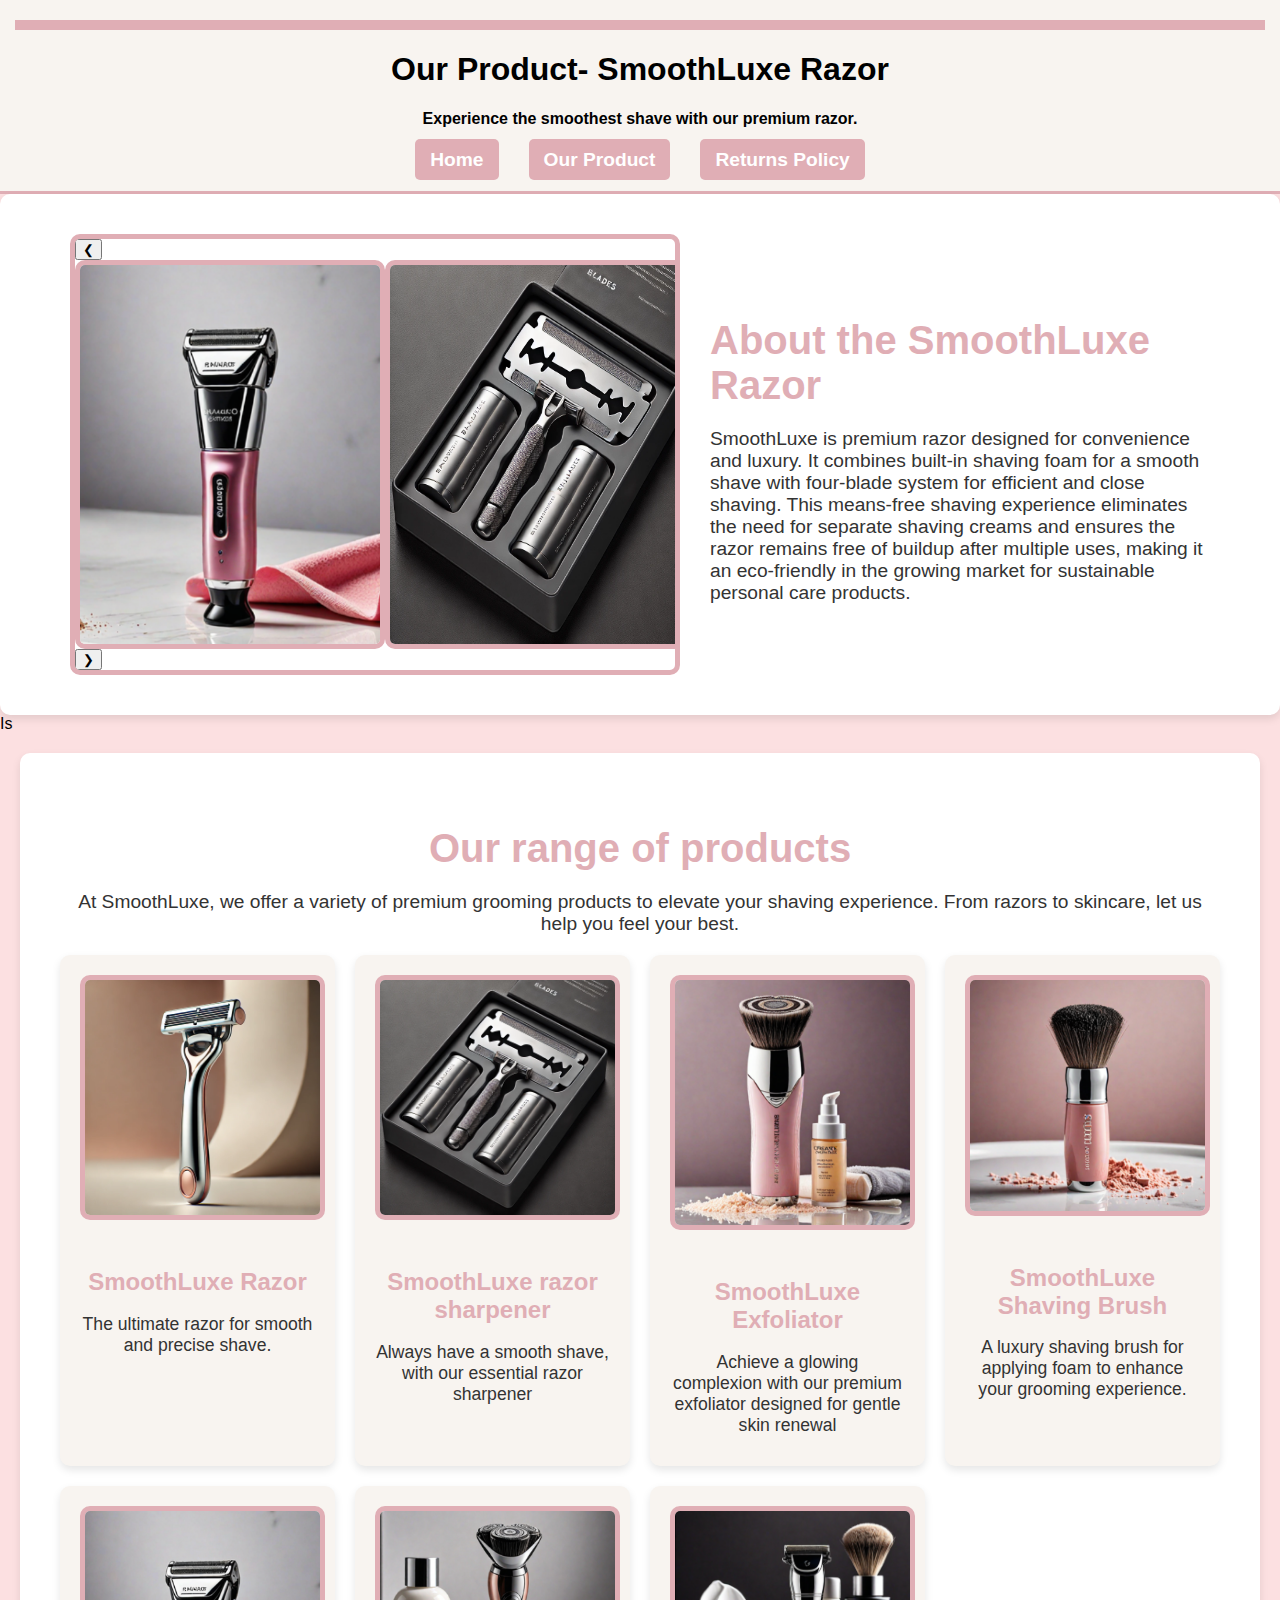
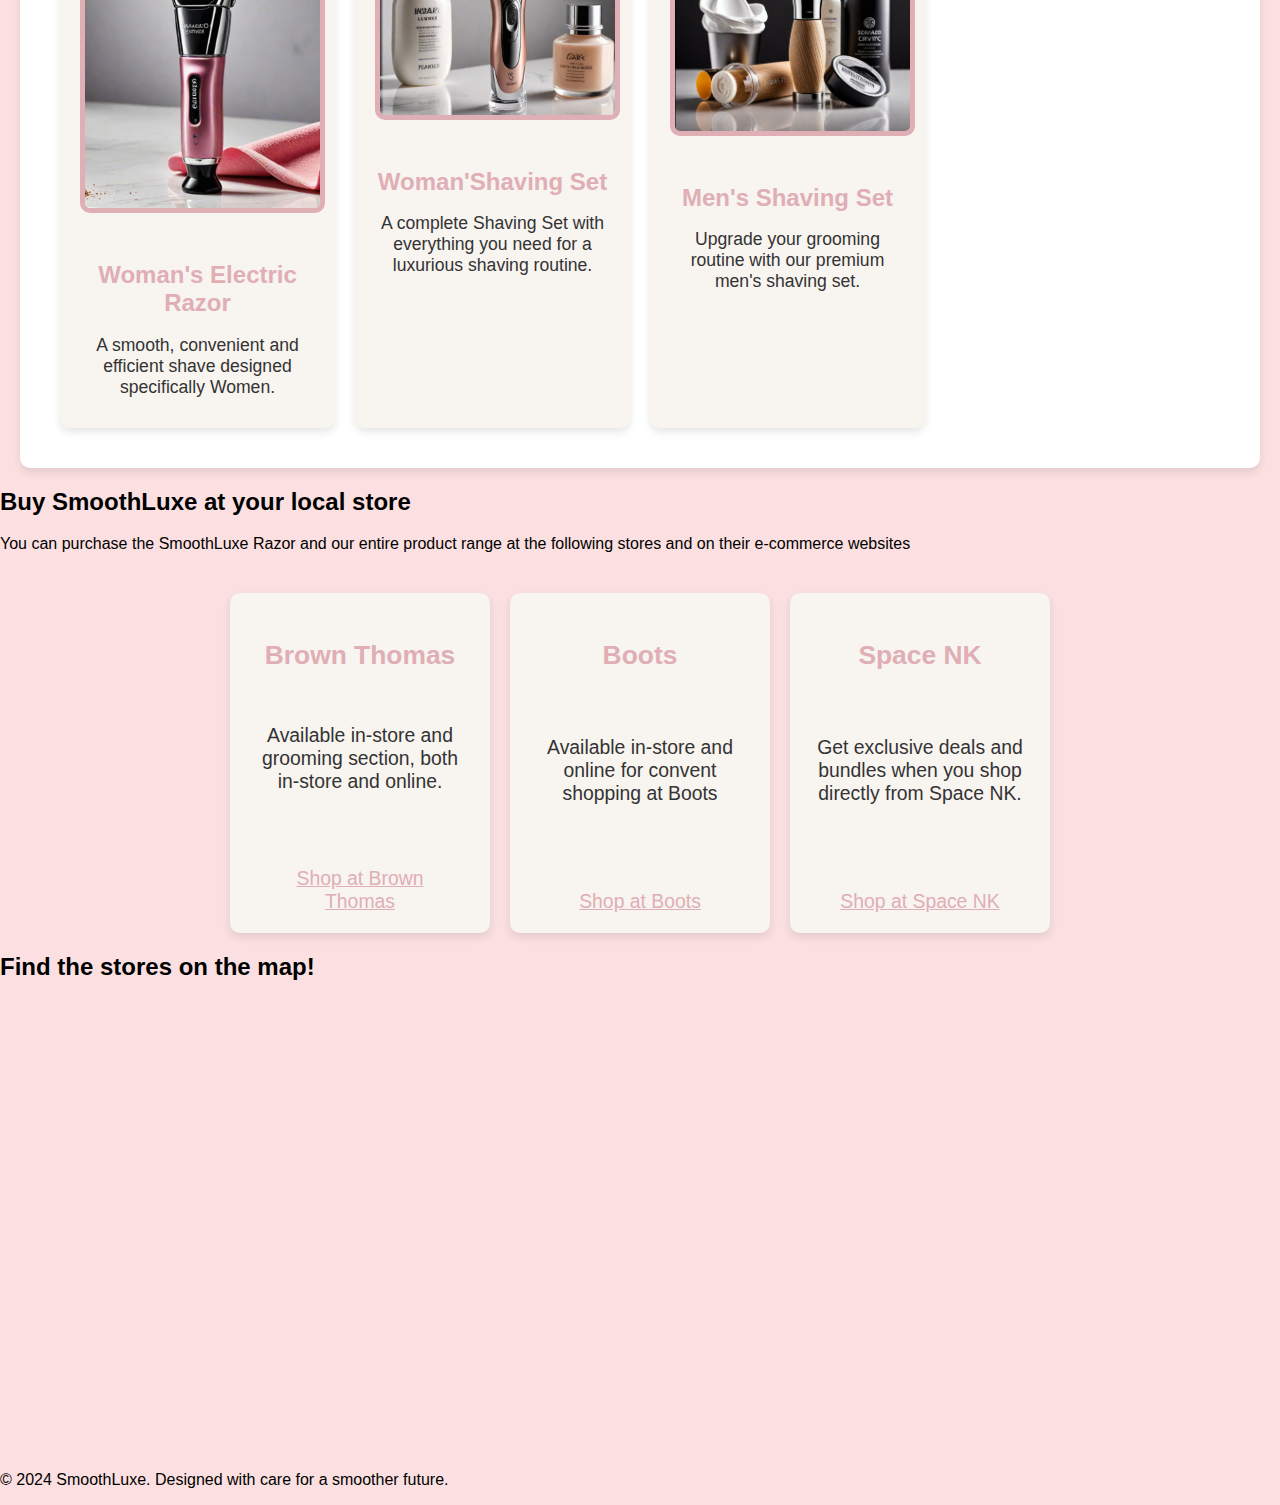
<file: about.html>
<!DOCTYPE html>
<html lang="en">
<head>
<meta charset="UTF-8">
<meta name="viewport" content="width=device-width, initial-scale=1.0">
<meta name="description" content="SmoothLuxe Razor- Premium shaving tools available at you favourite stores.">
<meta name="keywords" content="SmoothLuxe, razor, shaving grooming">
<meta name="author" content="Ciara Mooney">
<title> Our Product- SmoothLuxe</title>
<link rel="stylesheet" href="about.css">
</head>

<body>

<header>
<div class="top-border"></div>
<h1> Our Product- SmoothLuxe Razor</h1>
<h4> Experience the smoothest shave with our premium razor.</h4>
<nav class="navbar">
<ul>
<li><a href="index.html">Home</a></li>
<li><a href="about.html">Our Product</a></li>
<li><a href="retruns.html">Returns Policy</a></li>
</ul>
</nav>
</header>

<main>
<section class="product-details">
<div class="product-images">
<div class="product-carousel">
<button class="prev" onclick="moveSlide(-1)">&#10094;</button>
<div class="carousel-container">
 
  <img src="SmoothLuxe-sharpener.png" alt="SmoothLuxe Sharpener">
  <img src="SmoothLuxe-razor2.png" alt="SmoothLuxe Razor">
  <img src="exfoliator.png" alt="SmoothLuxe Exfoliator">
  <img src="brush.png" alt="SmoothLuxe Shaving Brush">
  <img src="womans.png" alt="Woman's Shaving Set">
  <img src="weletric.png" alt="Women's Electric Razor">
  <img src="smoothluxe-razor.png" alt="SmoothLuxe Razor">
  <img src="smoothluxe-razor.png" alt="SmoothLuxe Razor">
  <img src="SmoothLuxe-sharpener.png" alt="SmoothLuxe Sharpener">
  <img src="SmoothLuxe-razor2.png" alt="SmoothLuxe Razor">
  <img src="exfoliator.png" alt="SmoothLuxe Exfoliator">
  <img src="brush.png" alt="SmoothLuxe Shaving Brush">
  <img src="womans.png" alt="Woman's Shaving Set">
  <img src="weletric.png" alt="Women's Electric Razor">
</div>
<button class="next" onclick="moveSlide(1)">&#10095;</button>
</div>
</div>
<div class="product-info">
<h2> About the SmoothLuxe Razor</h2>
<p> SmoothLuxe is premium razor designed for convenience and luxury. It combines built-in shaving foam for a smooth shave with four-blade system for efficient and close shaving. This means-free shaving experience eliminates the need for separate shaving creams and ensures the razor remains free of buildup after multiple uses, making it an eco-friendly in the growing market for sustainable personal care products.</P>
</div>
</section>
Is <section class= "product-range">
<h2> Our range of products</h2>
<p> At SmoothLuxe, we offer a variety of premium grooming products to elevate your shaving experience. From razors to skincare, let us help you feel your best.</p>
<div class="range-grid">

<div class="product-item">
<img src="SmoothLuxe-razor2.png" alt="SmoothLuxe Razor 1.0 ">
<h3> SmoothLuxe Razor </h3>
<p> The ultimate razor for smooth and precise shave.</p>
</div>

<div class="product-item">
<img src="SmoothLuxe-sharpener.png" alt="SmoothLuxe razor sharpener">
<h3> SmoothLuxe razor sharpener</h3>
<p> Always have a smooth shave, with our essential razor sharpener</p>
</div>

<div class="product-item">
<img src="exfoliator.png" alt="SmoothLuxe Exfoliator">
<h3> SmoothLuxe Exfoliator</h3>
<p> Achieve a glowing complexion with our premium exfoliator designed for gentle skin renewal</p>
</div>
<div class="product-item">
<img src="brush.png" alt=" SmoothLuxe Shaving Brush">
<h3> SmoothLuxe Shaving Brush </h3>
<p> A luxury shaving brush for applying foam to enhance your grooming experience.</p>
</div>
<div class="product-item">
<img src="weletric.png" alt="SmoothLuxe Woman's Electric Razor">
<h3> Woman's Electric Razor</h3>
<p> A smooth, convenient and efficient shave designed specifically
 Women.</p>
</div>

<div class="product-item">
<img src="womans.png" alt= "SmoothLuxe Women's Shaving Set"> 
<h3> Woman'Shaving Set</h3>
<p> A complete Shaving Set with everything you need for a luxurious shaving routine.</p>
</div>
<div class="product-item">
<img src="mens.png" alt="SmoothLuxe Men's shaving set">
<h3> Men's Shaving Set</h3>
<p> Upgrade your grooming routine with our premium men's shaving set.</p>
</div>
</div>
</section>

<h2> Buy SmoothLuxe at your local store</h2>
<p> You can purchase the SmoothLuxe Razor and our entire product range at the following stores and on their e-commerce websites</p>

<div class="store-links">
<div class="store-item">
<h3> Brown Thomas</h3>
<p> Available in-store and grooming section, both in-store and online.</p>
<a href= "https://www.brownthomas.com" target="_blank" class="store-links"> Shop at Brown Thomas</a>
</div>

<div class="store-item">
<h3> Boots</h3>
<p> Available in-store and online for convent shopping at Boots</p>
<a href="https://www.boots.ie" target="_blank" class="store-links">Shop at Boots</a>
</div>

<div class="store-item">
<h3> Space NK </h3>
<p> Get exclusive deals and bundles when you shop directly from Space NK.</p>
<a href="https://www.spacenk.com/ie/home" target="_blank" class="store-links">Shop at Space NK</a>
</div>
</div>
</section>

<h2>Find the stores on the map! </h2>
<div class="map-container">
    <iframe src="https://www.google.com/maps/embed?pb=!1m16!1m12!1m3!1d8181.828698892555!2d-6.2450448333691355!3d53.335869614619966!2m3!1f0!2f0!3f0!3m2!1i1024!2i768!4f13.1!2m1!1sboots%2C%20brown%20thomas%20and%20space%20nk%20dublin!5e0!3m2!1sen!2sie!4v1733500519908!5m2!1sen!2sie" width="600" height="450" style="border:0;" allowfullscreen="" loading="lazy" referrerpolicy="no-referrer-when-downgrade"></iframe>
       
    </iframe>
</div>

</main>

<footer>
<p>&copy; 2024 SmoothLuxe. Designed with care for a smoother future.</p>

</footer>
<script src="about.js"></script>
</body>
</html>
</file>
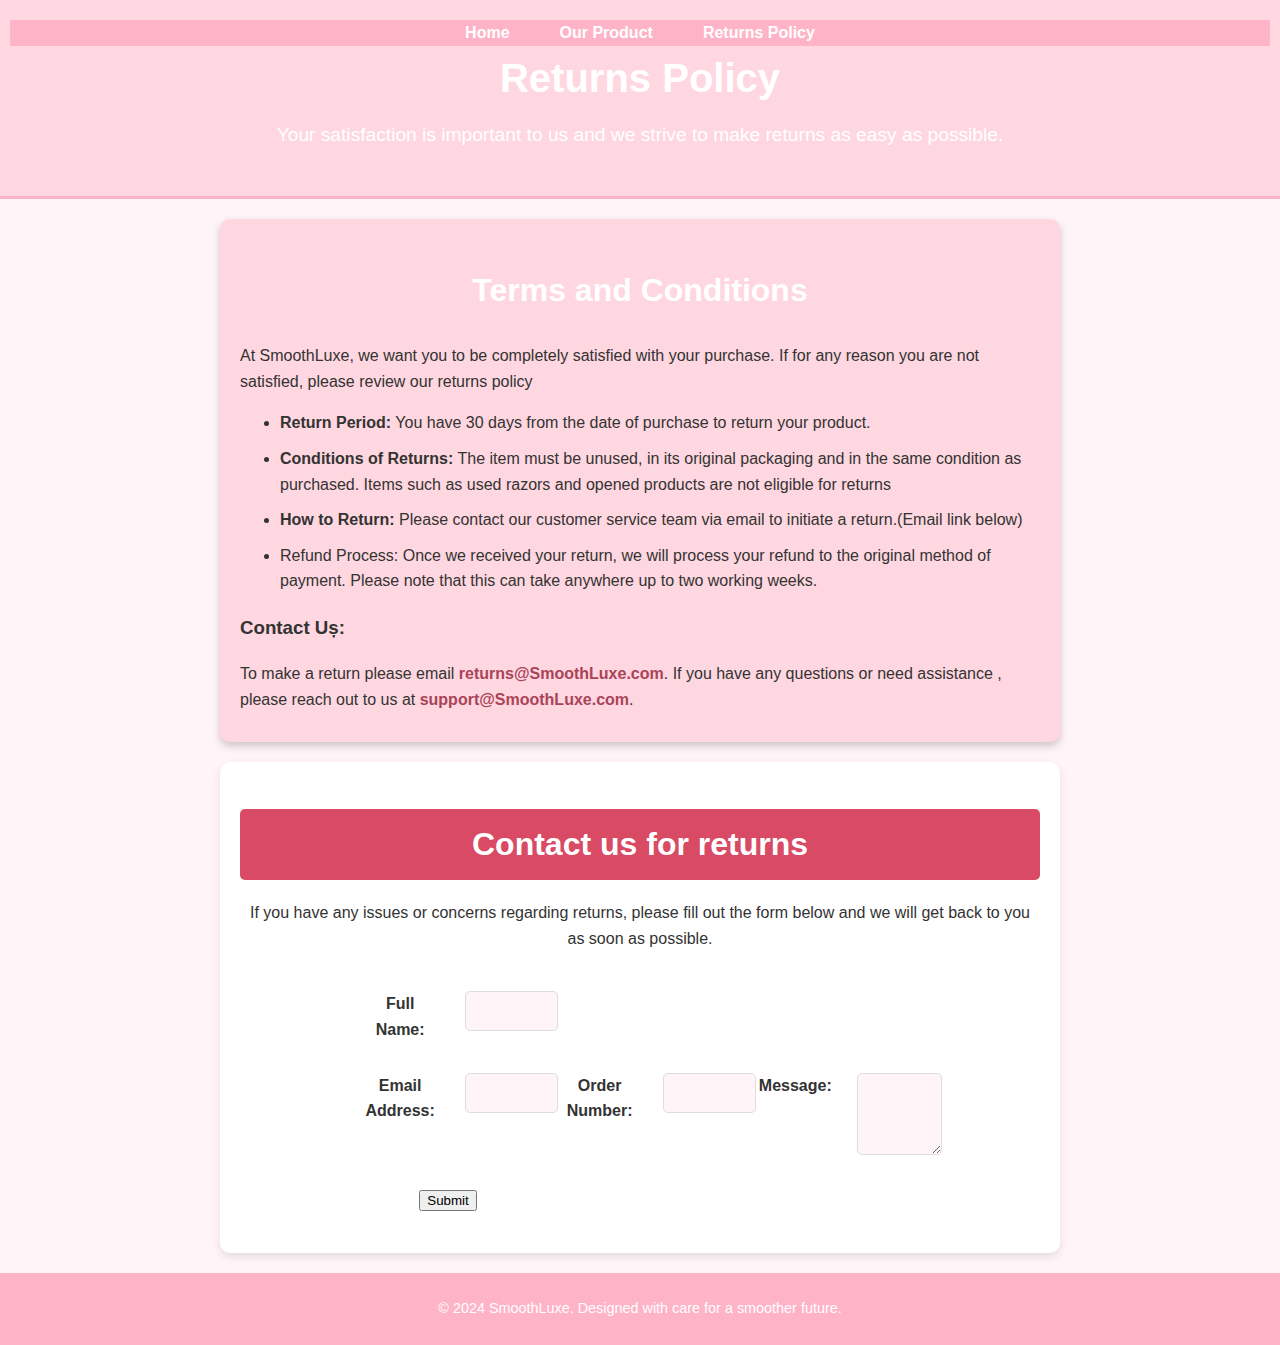
<file: retruns.html>
<!DOCTYPE html>
<html lang="en">
<head>
<meta charset="UTF-8">
<meta name="viewport" content="width=device-width,initial-scale=1.0">
<meta name="description" content="returns, refund, policy, SmoothLuxe">
<meta name="author" content="Ciara Mooney">
<title> Returns- SmoothLuxe</title>
<link rel= "stylesheet" href="returns.css">
<script>
function handleSubmit(event) {
event.preventDefault();

document.getElementById("name").value = "";
document.getElementById("email").value = "";
document.getElementById("orderNumber").value ="";
document.getElementById("message").value ="";
 
alert("Thank you for your query! We will get back to you as soon as possible.");
}
</script>

</head>

<body>
<header>
<div class="navbar">
<ul>
<li><a href= "index.html"> Home</a></li>
<li><a href="about.html">Our Product</a></li>
<li><a href="retruns.html">Returns Policy</a></li>
</ul>
</div>
<div class="top-border"></div>
<h1> Returns Policy</h1>
<h4> Your satisfaction is important to us and we strive to make returns as easy as possible.</h4>
</header>

<main>
<section class="returns-policy">
<h2> Terms and Conditions</h2>
<p> At SmoothLuxe, we want you to be completely satisfied with your purchase. If for any reason you are not satisfied, please review our returns policy</p>
<ul>
<li><strong>Return Period:</strong> You have 30 days from the date of purchase to return your product.</li>
<li><strong>Conditions of Returns:</strong> The item must be unused, in its original packaging and in the same condition as purchased. Items such as used razors and opened products are not eligible for returns</li>
<li><strong>How to Return:</strong> Please contact our customer service team via email to initiate a return.(Email link below)</li>
<li></strong>Refund Process:</strong> Once we received your return, we will process your refund to the original method of payment. Please note that this can take anywhere up to two working weeks.</li>
</ul>
<h3>Contact Uș:</h3>
<p> To make a return please email <a href="mailto:returns@smoothluxe.com">returns@SmoothLuxe.com</a>. If you have any questions or need assistance , please reach out to us at <a href="mailto:support@smoothluxe.com">support@SmoothLuxe.com</a>.</p>
</section>
<section class="contact-form-section">
<h2>Contact us for returns</h2>
<p> If you have any issues or concerns regarding returns, please fill out the form below and we will get back to you as soon as possible.</p>


<form onsubmit="handleSubmit(event)">
<table class="contact-table">
<tr>
<td><label for="name"> Full Name:</label></td>
<td><input type="text" id="name" name="name" required></td>
</tr>
<tr>
<td><label for="email">Email Address:</label></td>
<td><input type="text" id="email" name="email" required></td>

<td><label for="orderNumber">Order Number:</label></td>
<td><input type="text" id="orderNumber" name="orderNumber" required></td>

<td><label for="message">Message:</label></td>
<td><textarea id="message" name="message" rows="4" required></textarea></td>

</tr>
<tr>
<td colspan="2" style="text-align: center;">
<button type="submit">Submit</button>
</td>
</tr>
</table>
</form>
<script>
function handleSubmit(event) {
event.preventDefault();
document.getElementById("name").value ="";
document.getElementById("email").value ="";
document.getElementById("orderNumber").Value= "";
document.getElementById("message").value ="";
alert("Thank you for your query! We will get back to you as soon as possible.")
}
</script>
</section>
</main>

<footer>
<p>&copy; 2024 SmoothLuxe. Designed with care for a smoother future.</p>
</footer>

</body>
</html>
</file>
<file: about.css>
body {
    font-family: 'Arial', sans-serif;
    margin: 0;
    padding: 0;
    background-color: #fce0e1;
}


header {
    text-align: center;
    padding: 20px 15px;
    background-color: #f8f4f0; 
    border-bottom: 3px solid #e0aeb5; 
}

header .top-border {
    width: 100%;
    height: 10px;
    background-color: #e0aeb5;
}


.navbar {
    margin-top: 20px;
}

.navbar ul {
    list-style-type: none;
    margin: 0;
    padding: 0;
    display: flex;
    justify-content: center;
    gap: 30px;

}
.navbar ul li a {
    color: #ffffff;
    text-decoration: none;
    font-size: 1.2em;
    font-weight: bold;
    padding: 10px 15px;
    background-color: #e0aeb5;
    border-radius: 5px;
    transition: color 0.3s ease;
}

.navbar ul li a:hover {
    background-color:#b38288;
    color: #ffffff;
}

/* Main Section (Product Details) */
.product-details {
    display: flex;
    justify-content: center;
    align-items: center;
    gap: 30px;
    padding: 40px;
    background-color: #ffffff;
    border-radius: 10px;
    box-shadow: 0 4px 8px rgba(0, 0, 0, 0.1);
}

.product-images img {
    max-width: 300px;
    border-radius: 10px;
    border: 5px solid #e0aeb5;
}

.product-info {
    max-width: 500px;
    text-align: left;
}

.product-info h2 {
    font-size: 2.5em;
    color: #e0aeb5;
    margin-bottom: 20px;
}

.product-info p {
    font-size: 1.2em;
    color: #333;
    margin-bottom: 20px;
}

/* Product Range Section */
.product-range {
    padding: 40px;
    background-color: #ffffff;
    border-radius: 10px;
    box-shadow: 0 4px 8px rgba(0, 0, 0, 0.1);
    margin: 20px;
    text-align: center;
}

.product-range h2 {
    font-size: 2.5em;
    color: #e0aeb5;
    margin-bottom: 20px;
}

.product-range p {
    font-size: 1.2em;
    color: #333;
    margin-bottom: 20px;
}

.range-grid {
    display: grid;
    grid-template-columns: repeat(auto-fill, minmax(250px, 1fr));
    gap: 20px;
}

.product-item {
    background-color: #f8f4f0;
    padding: 20px;
    border-radius: 10px;
    box-shadow: 0 4px 8px rgba(0, 0, 0, 0.1);
    text-align: center;
}

.product-item img {
    width: 100%;
    max-width: 250px;
    height: auto;
    margin-bottom: 20px;
    border-radius: 10px;
    border: 5px solid #e0aeb5;
}

.product-item h3 {
    font-size: 1.5em;
    color: #e0aeb5;
    margin-bottom: 10px;
}

.product-item p {
    font-size: 1.1em;
    color: #333;
    margin-bottom: 10px;


}


.purchase-info {
    padding: 40px;
    background-color: #ffffff;
    border-radius: 10px;
    box-shadow: 0 4px 8px rgba(0, 0, 0, 0.1);
    margin: 20px;
    text-align: center;
}

.purchase-info h2 {
    font-size: 2em;
    color: #e0aeb5;
    margin-bottom: 20px;
}

.store-links {
    display: flex;  
    justify-content: center;
    gap: 20px;  
    flex-wrap: wrap;  
    padding: 0 20px; 
    Margin-top: 40px;
    font-size: 1.1em;
    color: #e0aeb5;
}

.store-item {
    background-color: #f8f4f0;
    padding: 20px;
    border-radius: 10px;
    width: 220px;
    box-shadow: 0 4px 8px rgba(0, 0, 0, 0.1);
    text-align: center;
    max-width: 300px
}
.store-item {
    background-color: #f8f4f0;
    padding: 20px;
    border-radius: 10px;
    width: 220px; 
    height: 300px; 
    box-shadow: 0 4px 8px rgba(0, 0, 0, 0.1);
    text-align: center;
    display: flex;
    flex-direction: column;
    justify-content: space-between;
    align-items: center;
    max-width: 300px;

}
 
.store-item h3 {
    font-size: 1.5em;
    color: #e0aeb5;
    margin-bottom: 10px;
}

.store-item p {
    font-size: 1.1em;
    color: #333;
    margin-bottom: 10px;
}

.store-link {
    font-size: 1.1em;
    color: #e0aeb5;
    text-decoration: none;
    font-weight: bold;
    display: inline-block;
    padding: 10px 15px;
    border: 2px solid #e0aeb5;
    border-radius: 5px;
    background-color: #f8f4f0;
    transition: color 0.3s ease;
}

.store-link:hover {
    color: #b38288;
    background-color: #e0aeb5;
    border-color: #b38288;
}
.store-map {
    width: 600px;
    height: 450px;
    border: 0;
}

.product-carousel {
    position: relative; 
    width: 100%; 
    max-width: 600px;
    margin: 0 auto;
    overflow: hidden; 
    border: 5px solid #e0aeb5;
    border-radius: 10px;
}

.carousel-container {
    display: flex; 
    transition: transform 0.3s ease-in-out;
    width: 100%; 
}

.carousel-container img {
    width: 100%; 
    border-radius: 10px;

}

@media (max-width: 768px) {
    .navbar ul {
        flex-direction: column;
    }

    .product-details {
        flex-direction: column;
        text-align: center;
    }

    .product-item {
        width: 100%;
}
.prev, .next {
    position: absolute;
    top: 50%;
    transform: translateY(-50%);
    background-color: rgba(0, 0, 0, 0.5);
    color: white;
    border: none;
    font-size: 2em;
    padding: 10px;
    cursor: pointer;
}

.prev {
    left: 10px;
}

.next {
    right: 10px;
}

.range-grid {
    display: grid;
    grid-template-columns: repeat(3, 1fr); 
    gap: 20px;
    justify-items: center;
    align-items: center;
    margin: 0 auto; 
    padding: 20px;
    
}

footer {
    text-align: center;
    padding: 20px;
    background-color: #f8f4f0;
    border-top: 3px solid #e0aeb5;
    color: #333333;
}
</file>
<file: returns.css>
body {
    font-family: 'Arial', sans-serif;
    margin: 0;
    padding: 0;
    background-color: #fff4f7; 
    color: #333;
    line-height: 1.6;
}

header {
    background-color: #ffd7e0; 
    color: white;
    text-align: center;
    padding: 20px 10px;
    border-bottom: 3px solid #ffb3c6;
}

header h1 {
    margin: 0;
    font-size: 2.5em;
    color: white; 
}

header h4 {
    margin-top: 10px;
    font-weight: normal;
    font-size: 1.2em;
    color: white;
}

/* Navigation Bar */
.navbar ul {
    list-style: none;
    padding: 0;
    margin: 0;
    display: flex;
    justify-content: center;
    gap: 20px;
    background-color: #ffb3c6; 
}

.navbar ul li {
    display: inline;
}

.navbar ul li a {
    text-decoration: none;
    color: white;
    font-weight: bold;
    padding: 10px 15px;
    border-radius: 5px;
    transition: background-color 0.3s ease;
}

.navbar ul li a:hover {
    background-color: #d94a64;
}

/* Returns Policy Section */
.returns-policy {
    background-color: #ffd7e0; 
    color: #333;
    padding: 20px;
    border-radius: 10px;
    margin: 20px auto;
    max-width: 800px;
    box-shadow: 0 4px 8px rgba(0, 0, 0, 0.2);
    text-align: left;
}

.returns-policy h2 {
    text-align: center;
    font-size: 2em;
    color: white; 
}

.returns-policy p,
.returns-policy li {
    margin: 10px 0;
}

.returns-policy a {
    color: #a94458;
    text-decoration: none;
    font-weight: bold;
    transition: color 0.3s ease;
}

.returns-policy a:hover {
    color: #d94a64;
}

.contact-form-section {
    background-color: white;
    padding: 20px;
    margin: 20px auto;
    max-width: 800px;
    border-radius: 10px;
    box-shadow: 0 4px 8px rgba(0, 0, 0, 0.1);
    text-align: center;
}

.contact-form-section h2 {
    font-size: 2em;
    color: white; 
    background-color: #d94a64; 
    padding: 10px;
    border-radius: 5px;
    margin-bottom: 20px;
}

.contact-form-section p {
    margin-bottom: 20px;
}

.contact-table {
    margin: auto;
    width: 100%;
    max-width: 600px;
    border-spacing: 15px; 
}

.contact-table td {
    vertical-align: top;
    padding: 5px; 
}

.contact-table label {
    display: block;
    margin-bottom: 5px;
    font-weight: bold;
    font-size: 1em;
}

.contact-table input,
.contact-table textarea {
    width: 100%; 
    padding: 10px;
    border: 1px solid #ddd;
    border-radius: 5px;
    font-size: 1em;
    background-color: #fff4f7; 
    color: #333;

}

footer {
    text-align: center;
    padding: 10px;
    background-color: #ffb3c6;
    color: white;
    font-size: 0.9em;
}

@media (max-width: 768px) {
    .navbar ul {
        flex-direction: column;
        gap: 10px;
    }

    .contact-table {
        width: 100%;
    }
}
</file>
